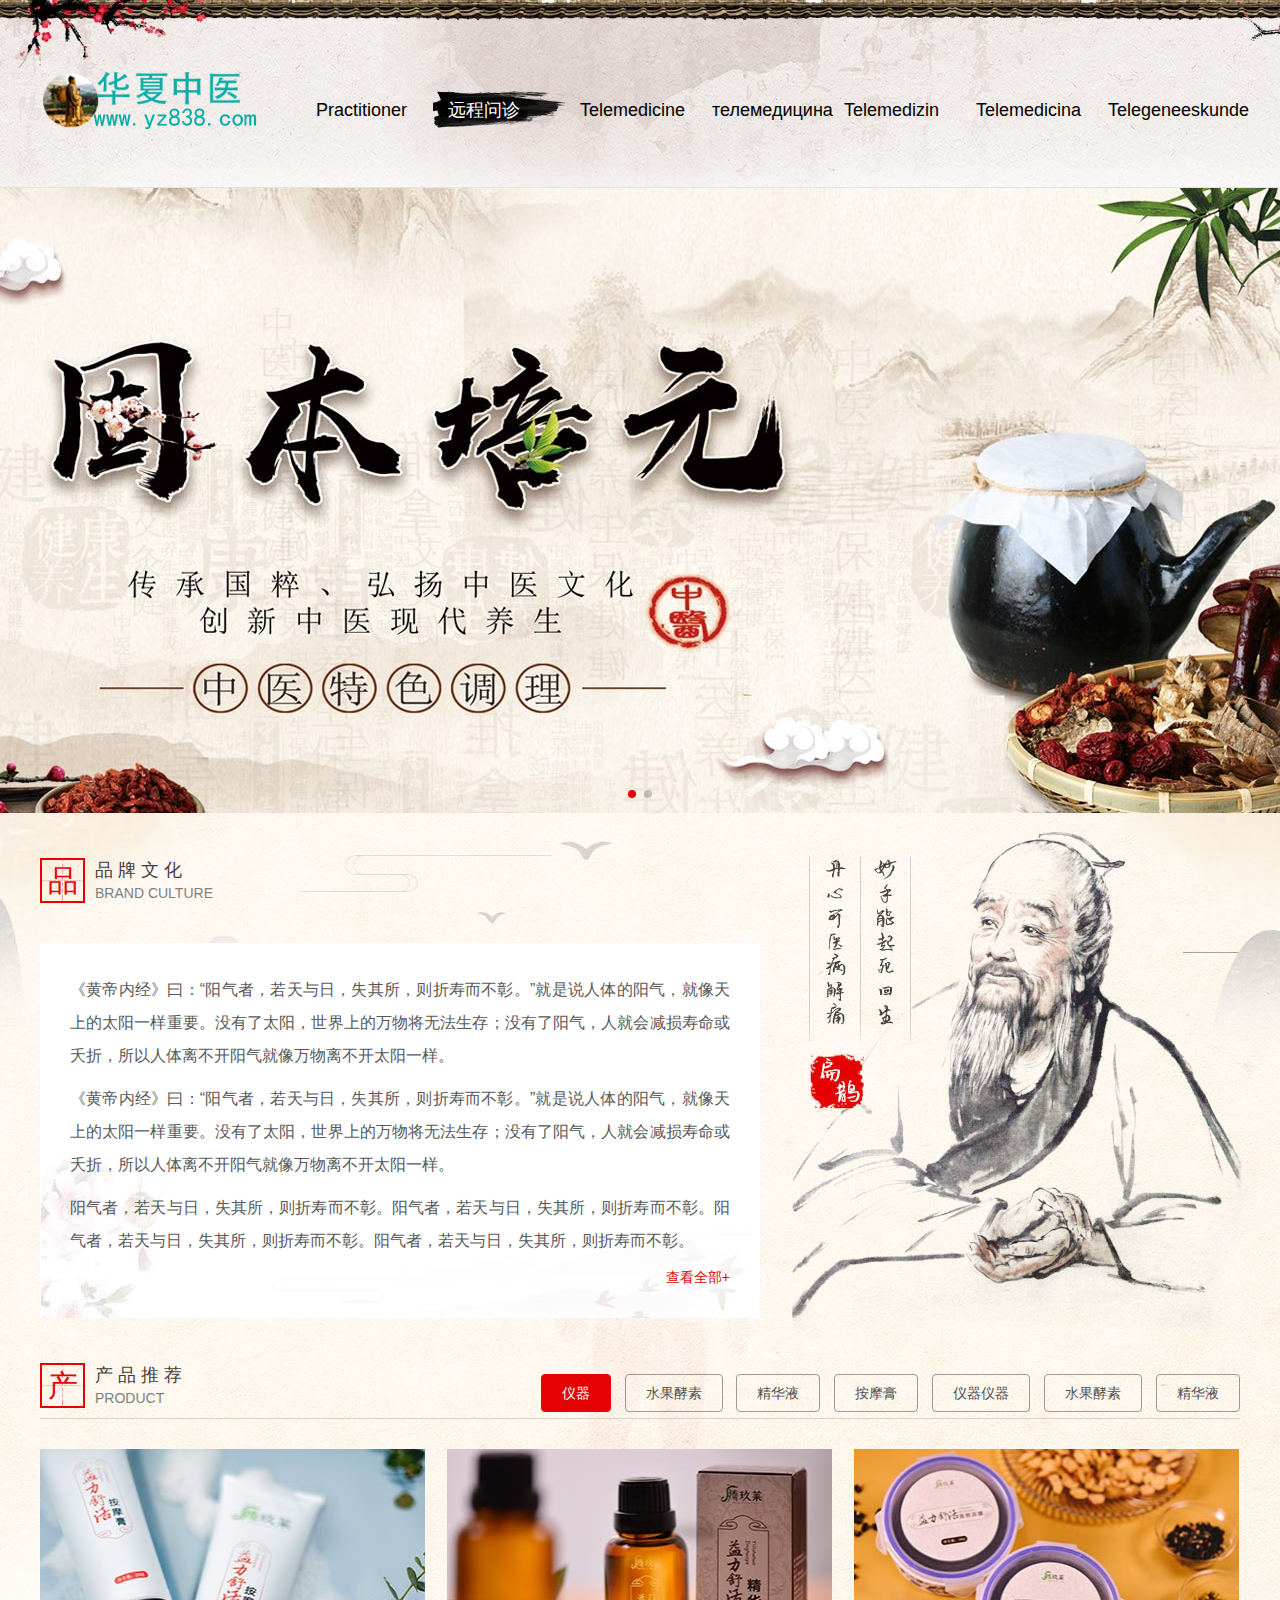
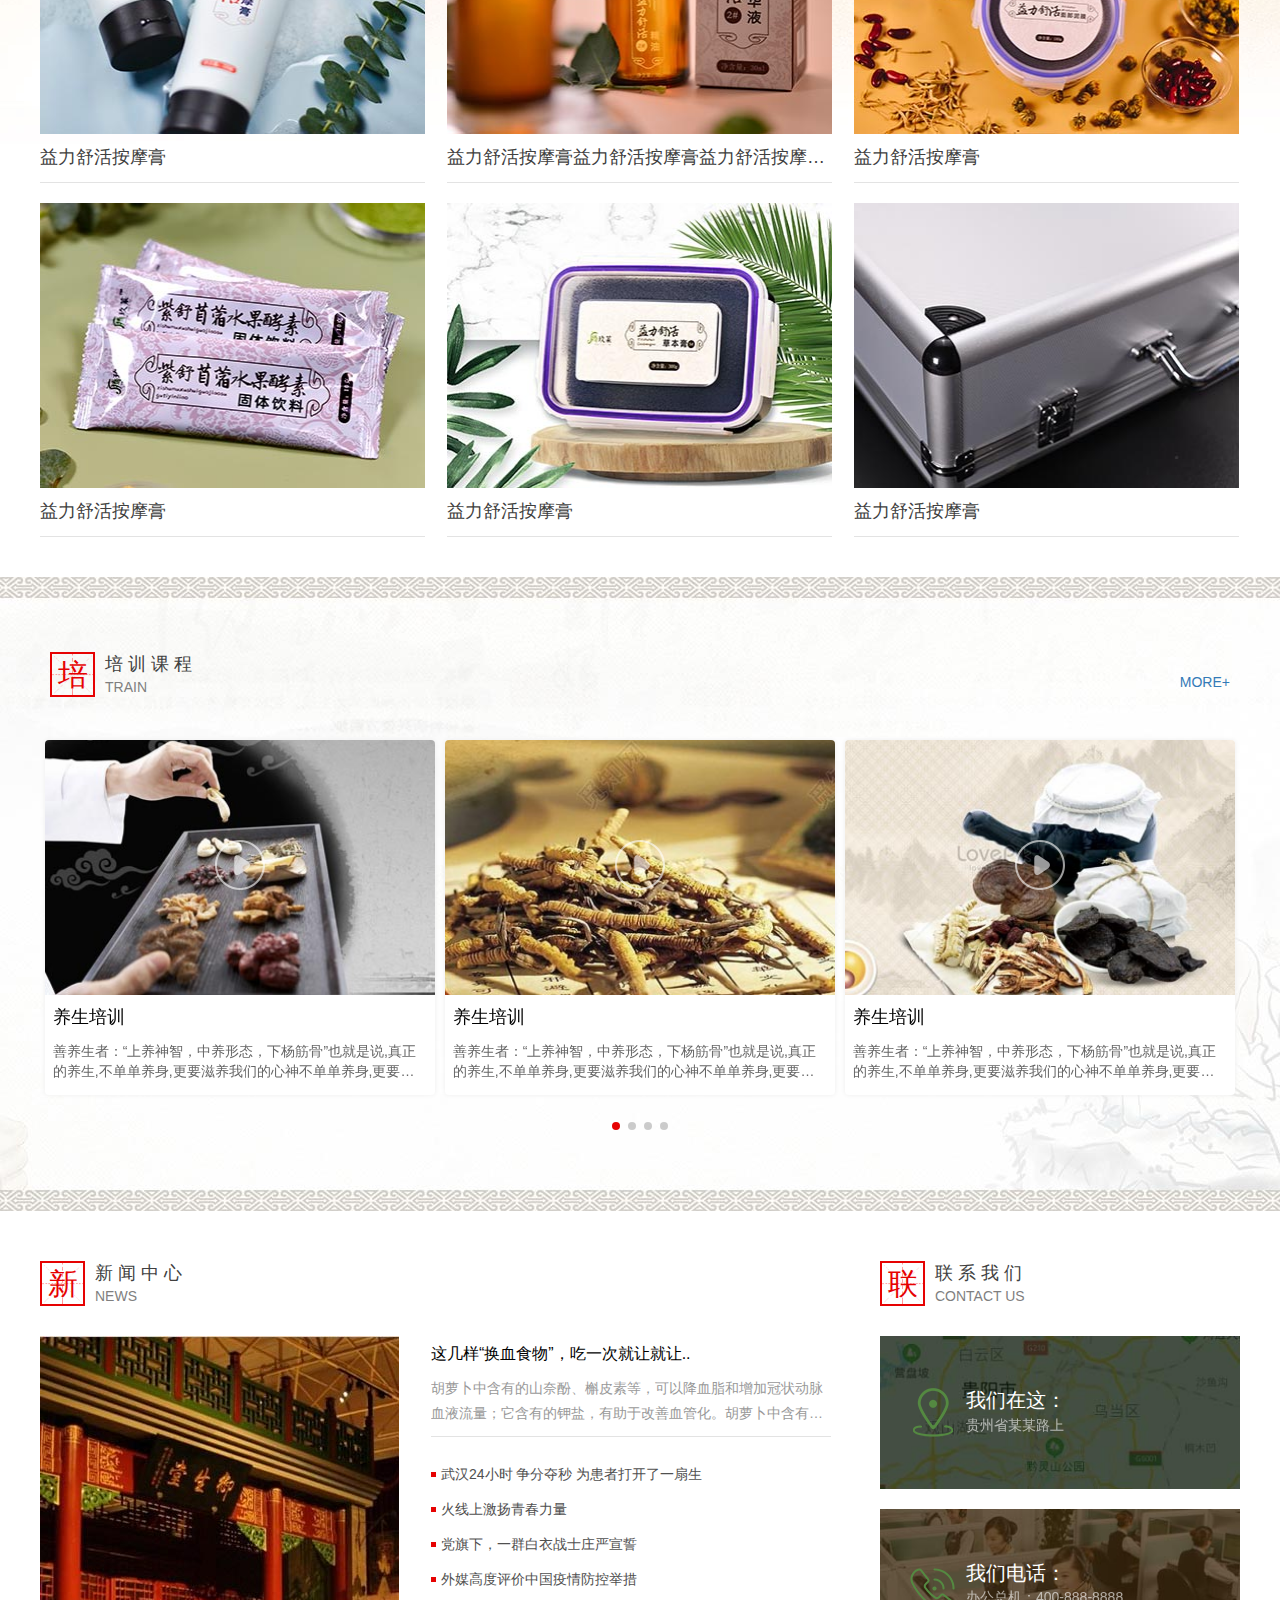
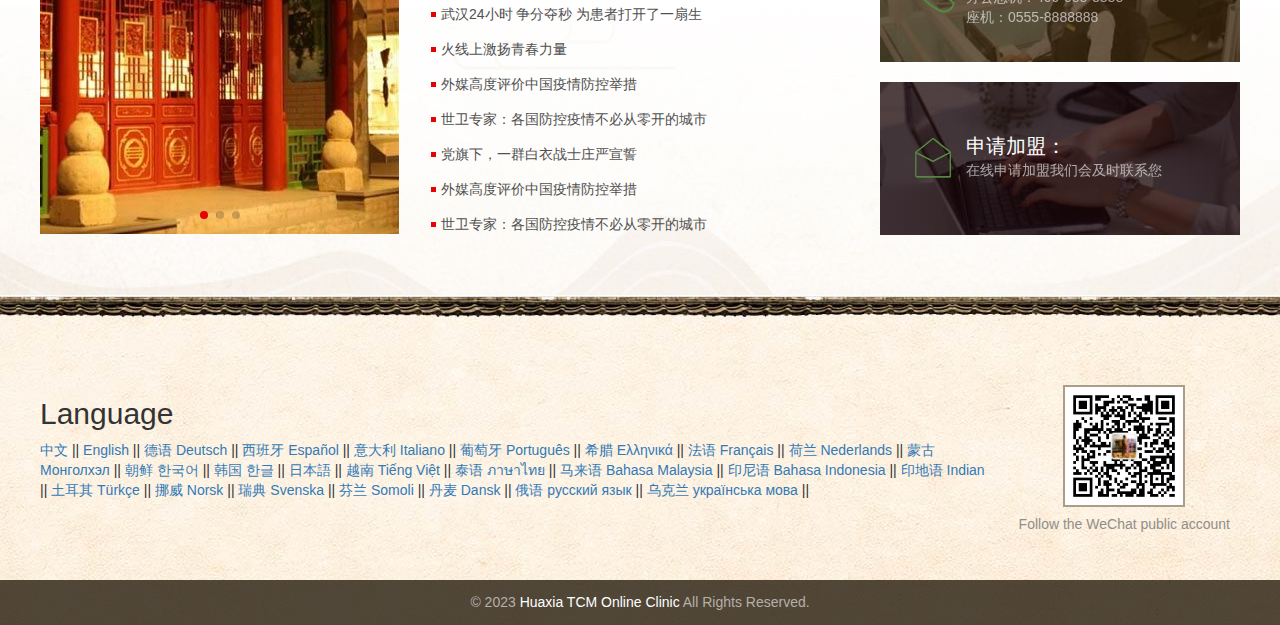
<file: index - 副本.html>
﻿<!doctype html>
<html class="no-js">
<head>
	<meta charset="utf-8">
	<meta http-equiv="X-UA-Compatible" content="IE=edge">
	<title>Huaxia TCM Cloud Clinic - 华夏中医云诊所</title>
<!-- header -->
<!-- 将另一个HTML页面转换成js格式的作为js文件引入 -->
<script type="text/javascript" src="js/header.js"></script>

<!-- banner -->

<div class="shouye_qiehuant">
  <div class="swiper-wrapper">
    <div class="swiper-slide"><a href="#"><img src="images/banner.jpg" alt=""></a></div>
    <div class="swiper-slide"><a href="#"><img src="images/banner1.jpg" alt=""></a></div>
  </div>
  
  <!-- Add Pagination -->
  
  <div class="swiper-pagination"></div>
</div>

<!-- Initialize Swiper --> 

<script>

var swiper = new Swiper('.shouye_qiehuant', {

	pagination: {

	el: '.swiper-pagination',

	},

});

</script> 

<!-- 品牌文化 -->

<div class="pingp_wenh">
  <div class="px1200"> 
    
    <!-- bt -->
    
    <div class="shouye_biapt shouye_biapt_ge">
      <div class="qian">品</div>
      <div class="nimen_ge">
        <p>品 牌 文 化</p>
        <span>Brand culture</span> </div>
    </div>
    <div class="nimen_gea">
      <p> 《黄帝内经》曰：“阳气者，若天与日，失其所，则折寿而不彰。”就是说人体的阳气，就像天上的太阳一样重要。没有了太阳，世界上的万物将无法生存；没有了阳气，人就会减损寿命或夭折，所以人体离不开阳气就像万物离不开太阳一样。 </p>
      <p> 《黄帝内经》曰：“阳气者，若天与日，失其所，则折寿而不彰。”就是说人体的阳气，就像天上的太阳一样重要。没有了太阳，世界上的万物将无法生存；没有了阳气，人就会减损寿命或夭折，所以人体离不开阳气就像万物离不开太阳一样。 </p>
      <p>阳气者，若天与日，失其所，则折寿而不彰。阳气者，若天与日，失其所，则折寿而不彰。阳气者，若天与日，失其所，则折寿而不彰。阳气者，若天与日，失其所，则折寿而不彰。</p>
      <a href="#">查看全部+</a> </div>
    
    <!-- 产品推荐 -->
    
    <div class="shouye_biapt shouye_biapt_ge shouye_biapt_ge_A">
      <div class="qian">产</div>
      <div class="nimen_ge">
        <p>产 品 推 荐</p>
        <span>product</span> </div>
    </div>
    <div class="yao_meng">
      <div> <a href="javascript:;" class="no">仪器</a> <a href="javascript:;">水果酵素</a> <a href="javascript:;">精华液</a> <a href="javascript:;">按摩膏</a> <a href="javascript:;">仪器仪器</a> <a href="javascript:;">水果酵素</a> <a href="javascript:;">精华液</a> 
        <script>

					$(function(){

						$(".yao_meng a").mousedown(function(){

							$(".yao_meng a").removeClass("no")

							$(this).addClass("no")

						})

					})

				</script> 
      </div>
    </div>
    <div class="nimen_nimen_Ge">
      <ul>
        <li><a href="#"> <img src="images/cp_img.jpg" alt="">
          <p>益力舒活按摩膏</p>
          </a></li>
        <li><a href="#"> <img src="images/cp_img1.jpg" alt="">
          <p>益力舒活按摩膏益力舒活按摩膏益力舒活按摩按摩膏益力舒活按摩膏</p>
          </a></li>
        <li><a href="#"> <img src="images/cp_img2.jpg" alt="">
          <p>益力舒活按摩膏</p>
          </a></li>
        <li><a href="#"> <img src="images/cp_img3.jpg" alt="">
          <p>益力舒活按摩膏</p>
          </a></li>
        <li><a href="#"> <img src="images/cp_img4.jpg" alt="">
          <p>益力舒活按摩膏</p>
          </a></li>
        <li><a href="#"> <img src="images/cp_img5.jpg" alt="">
          <p>益力舒活按摩膏</p>
          </a></li>
      </ul>
    </div>
    
    <!--  --> 
    
  </div>
</div>

<!-- 培训课程 -->

<div class="peixun_kecheng">
  <div class="px1200">
    <div class="shouye_biapt paixun_bt">
      <div class="qian">培</div>
      <div class="nimen_ge">
        <p>培 训 课 程</p>
        <span>Train</span> </div>
      <a href="#">MORE+</a> </div>
    <div class="peixun_kec">
      <div class="swiper-wrapper">
        <div class="swiper-slide">
          <div class="peixunkec_k"> <a href="images/movie.mp4"> <img src="images/ship_img.jpg" alt="">
            <p>养生培训</p>
            <span>善养生者：“上养神智，中养形态，下杨筋骨”也就是说,真正的养生,不单单养身,更要滋养我们的心神不单单养身,更要滋养我们的心神</span> </a> </div>
        </div>
        <div class="swiper-slide">
          <div class="peixunkec_k"> <a href="images/movie.mp4"> <img src="images/ship_img1.jpg" alt="">
            <p>养生培训</p>
            <span>善养生者：“上养神智，中养形态，下杨筋骨”也就是说,真正的养生,不单单养身,更要滋养我们的心神不单单养身,更要滋养我们的心神</span> </a> </div>
        </div>
        <div class="swiper-slide">
          <div class="peixunkec_k"> <a href="images/movie.mp4"> <img src="images/ship_img2.jpg" alt="">
            <p>养生培训</p>
            <span>善养生者：“上养神智，中养形态，下杨筋骨”也就是说,真正的养生,不单单养身,更要滋养我们的心神不单单养身,更要滋养我们的心神</span> </a> </div>
        </div>
        <div class="swiper-slide">
          <div class="peixunkec_k"> <a href="images/movie.mp4"> <img src="images/ship_img.jpg" alt="">
            <p>养生培训</p>
            <span>善养生者：“上养神智，中养形态，下杨筋骨”也就是说,真正的养生,不单单养身,更要滋养我们的心神不单单养身,更要滋养我们的心神</span> </a> </div>
        </div>
        <div class="swiper-slide">
          <div class="peixunkec_k"> <a href="images/movie.mp4"> <img src="images/ship_img1.jpg" alt="">
            <p>养生培训</p>
            <span>善养生者：“上养神智，中养形态，下杨筋骨”也就是说,真正的养生,不单单养身,更要滋养我们的心神不单单养身,更要滋养我们的心神</span> </a> </div>
        </div>
        <div class="swiper-slide">
          <div class="peixunkec_k"> <a href="images/movie.mp4"> <img src="images/ship_img2.jpg" alt="">
            <p>养生培训</p>
            <span>善养生者：“上养神智，中养形态，下杨筋骨”也就是说,真正的养生,不单单养身,更要滋养我们的心神不单单养身,更要滋养我们的心神</span> </a> </div>
        </div>
      </div>
      
      <!-- Add Pagination -->
      
      <div class="swiper-pagination"></div>
    </div>
    
    <!-- Initialize Swiper --> 
    
    <script>

		var swiper = new Swiper('.peixun_kec', {



			slidesPerView: 3,

			spaceBetween: 10,

			pagination: {

			el: '.swiper-pagination',

			clickable: true,

			},

			autoplay: {

			delay: 3000,

			stopOnLastSlide: false,

			disableOnInteraction: true,

			},

		});

		</script> 
  </div>
</div>

<!-- 新闻 -->

<div class="news_shouyek">
  <div class="px1200">
    <div class="lest_nimen">
      <div class="news_list">
        <div class="shouye_biapt shouye_biapt_ge shang_ege">
          <div class="qian">新</div>
          <div class="nimen_ge">
            <p>新 闻 中 心</p>
            <span>news</span> </div>
        </div>
        <div class="news_limian_k">
          <div class="left"> 
            
            <!-- Swiper -->
            
            <div class="img_swipes">
              <div class="swiper-wrapper">
                <div class="swiper-slide"><a href="#"><img src="images/news_img.jpg" alt=""></a></div>
                <div class="swiper-slide"><a href="#"><img src="images/news_img.jpg" alt=""></a></div>
                <div class="swiper-slide"><a href="#"><img src="images/news_img.jpg" alt=""></a></div>
              </div>
              
              <!-- Add Pagination -->
              
              <div class="swiper-pagination"></div>
            </div>
            <script>

							var swiper = new Swiper('.img_swipes', {

							pagination: {

								el: '.swiper-pagination',

							},

							});

						</script> 
          </div>
          <div class="list_news">
            <ul>
              <li><a href="#">
                <p>这几样“换血食物”，吃一次就让就让..</p>
                <span>胡萝卜中含有的山奈酚、槲皮素等，可以降血脂和增加冠状动脉血液流量；它含有的钾盐，有助于改善血管化。胡萝卜中含有的山奈酚、槲皮素等，可以降血脂和增加冠状动脉血液流量；它含有的钾盐，有助于改善血管化。</span></a></li>
              <li><a href="#">武汉24小时  争分夺秒 为患者打开了一扇生</a></li>
              <li><a href="#">火线上激扬青春力量</a></li>
              <li><a href="#">党旗下，一群白衣战士庄严宣誓</a></li>
              <li><a href="#">外媒高度评价中国疫情防控举措</a></li>
              <li><a href="#">武汉24小时  争分夺秒 为患者打开了一扇生</a></li>
              <li><a href="#">火线上激扬青春力量</a></li>
              <li><a href="#">外媒高度评价中国疫情防控举措</a></li>
              <li><a href="#">世卫专家：各国防控疫情不必从零开的城市</a></li>
              <li><a href="#">党旗下，一群白衣战士庄严宣誓</a></li>
              <li><a href="#">外媒高度评价中国疫情防控举措</a></li>
              <li><a href="#">世卫专家：各国防控疫情不必从零开的城市</a></li>
            </ul>
          </div>
        </div>
      </div>
      <div class="div_right">
        <div class="shouye_biapt shouye_biapt_ge shang_ege">
          <div class="qian">联</div>
          <div class="nimen_ge">
            <p>联 系 我 们</p>
            <span>Contact us</span> </div>
        </div>
        <ul>
          <li> <img src="images/lianx.jpg" alt="">
            <div class="img"> <img src="images/jian_img.png" alt="">
              <p>我们在这：<span>贵州省某某路上</span></p>
            </div>
          </li>
          <li> <img src="images/lianx1.jpg" alt="">
            <div class="img"> <img src="images/jian_img1.png" alt="">
              <p>我们电话：<span>办公总机：400-888-8888<br>
                座机：0555-8888888</span></p>
            </div>
          </li>
          <li> <img src="images/lianx2.jpg" alt="">
            <div class="img"> <img src="images/jian_img2.png" alt="">
              <p>申请加盟：<span>在线申请加盟我们会及时联系您</span></p>
            </div>
          </li>
        </ul>
      </div>
    </div>
  </div>
</div>

<!-- footer -->
<div class="footer">
  <div class="top px1200">
  <br>
<table border="0" width="100%">
	<tr>
		<td>
		<!--各国语言站点 -->
<p align="center"><h2>Language</h2></p>
<a target="_blank" href="https://yz838.com">中文</a> || 
<a target="_blank" href="http://www.yz838.com">English</a> || 
<a target="_blank" href="http://deyu.yz838.com">德语 Deutsch</a> || 
<a target="_blank" href="http://xibanya.yz838.com">西班牙 Espa&ntilde;ol</a> || 
<a target="_blank" href="http://yidali.yz838.com">意大利 Italiano</a> || 
<a target="_blank" href="http://putaoya.yz838.com">葡萄牙 Português</a> || 
<a target="_blank" href="http://xila.yz838.com">希腊 Ελληνικ&#940;</a> || 
<a target="_blank" href="http://faguo.yz838.com">法语 Fran&ccedil;ais</a> || 
<a target="_blank" href="http://helan.yz838.com">荷兰 Nederlands</a> || 
<a target="_blank" href="http://menggu.yz838.com">蒙古 Монголхэл</a> || 
<a target="_blank" href="http://chaoxian.yz838.com">朝鲜 &#54620;&#44397;&#50612;</a> || 
<a target="_blank" href="http://hanguo.yz838.com">韩国 &#54620;&#44544;</a> || 
<a target="_blank" href="http://riben.yz838.com">日本語</a> || 
<a target="_blank" href="http://yuenan.yz838.com">越南 Ti&#7871;ng Vi&#7879;t</a> || 
<a target="_blank" href="http://taiguo.yz838.com">泰语 &#3616;&#3634;&#3625;&#3634;&#3652;&#3607;&#3618;</a> || 
<a target="_blank" href="http://malaixiya.yz838.com">马来语 Bahasa Malaysia</a> || 
<a target="_blank" href="http://yindunixiya.yz838.com">印尼语 Bahasa Indonesia</a> || 
<a target="_blank" href="http://yindu.yz838.com">印地语 Indian</a> || 
<a target="_blank" href="http://tuerqi.yz838.com">土耳其 Türk&ccedil;e</a> || 
<a target="_blank" href="http://nuowei.yz838.com">挪威 Norsk</a> || 
<a target="_blank" href="http://ruidian.yz838.com">瑞典 Svenska</a> || 
<a target="_blank" href="http://fenlan.yz838.com">芬兰 Somoli</a> || 
<a target="_blank" href="http://danmai.yz838.com">丹麦 Dansk</a> || 
<a target="_blank" href="http://eluosi.yz838.com">俄语 русский язык</a> || 
<a target="_blank" href="http://wukelan.yz838.com">乌克兰 укра&#1111;нська мова</a> || 
</td>
<!--第二列 -->		
    <td width="250">
    <div class="erweim">
      <div> <img src="images/erm.jpg" alt="Follow the WeChat public account">
        <p>Follow the WeChat public account</p>
      </div>
    </div>
   </td>
</tr>
</table>
</div>
<!--版权说明 -->	
  <div class="baian">© 2023 <a href="https://www.yz838.com"><font color="#FFFFFF">Huaxia TCM Online Clinic</font></a> All Rights Reserved.
<script type="text/javascript" src="http://js.users.51.la/21759223.js"></script></div>
</div>

</body>
</html>
</file>
